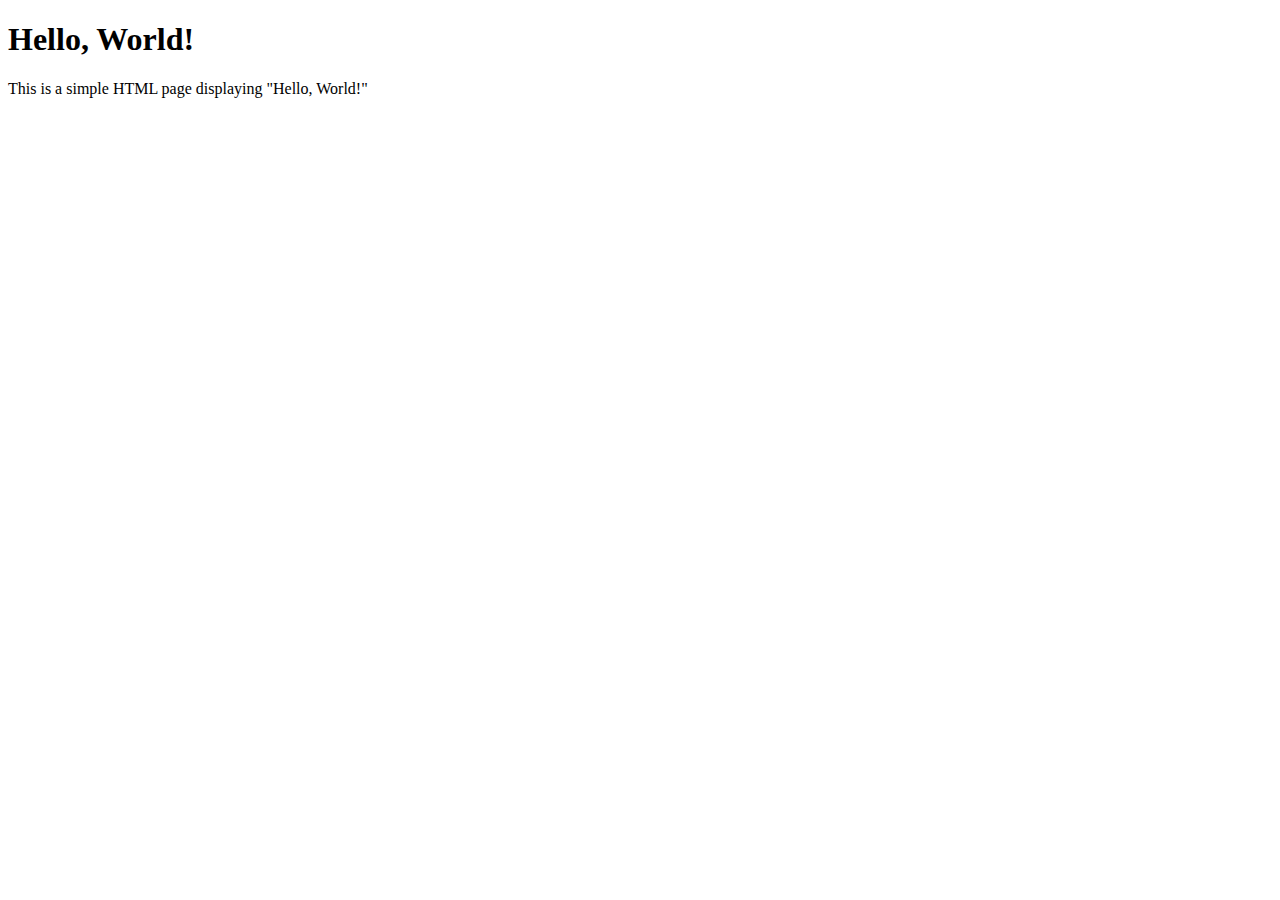
<file: Index.html>
<!DOCTYPE html>
<html lang="en">
<head>
    <meta charset="UTF-8">
    <meta name="viewport" content="width=device-width, initial-scale=1.0">
    <title>Hello, World!</title>
</head>
<body>
    <h1>Hello, World!</h1>
    <p>This is a simple HTML page displaying "Hello, World!"</p>
</body>
</html>
</file>
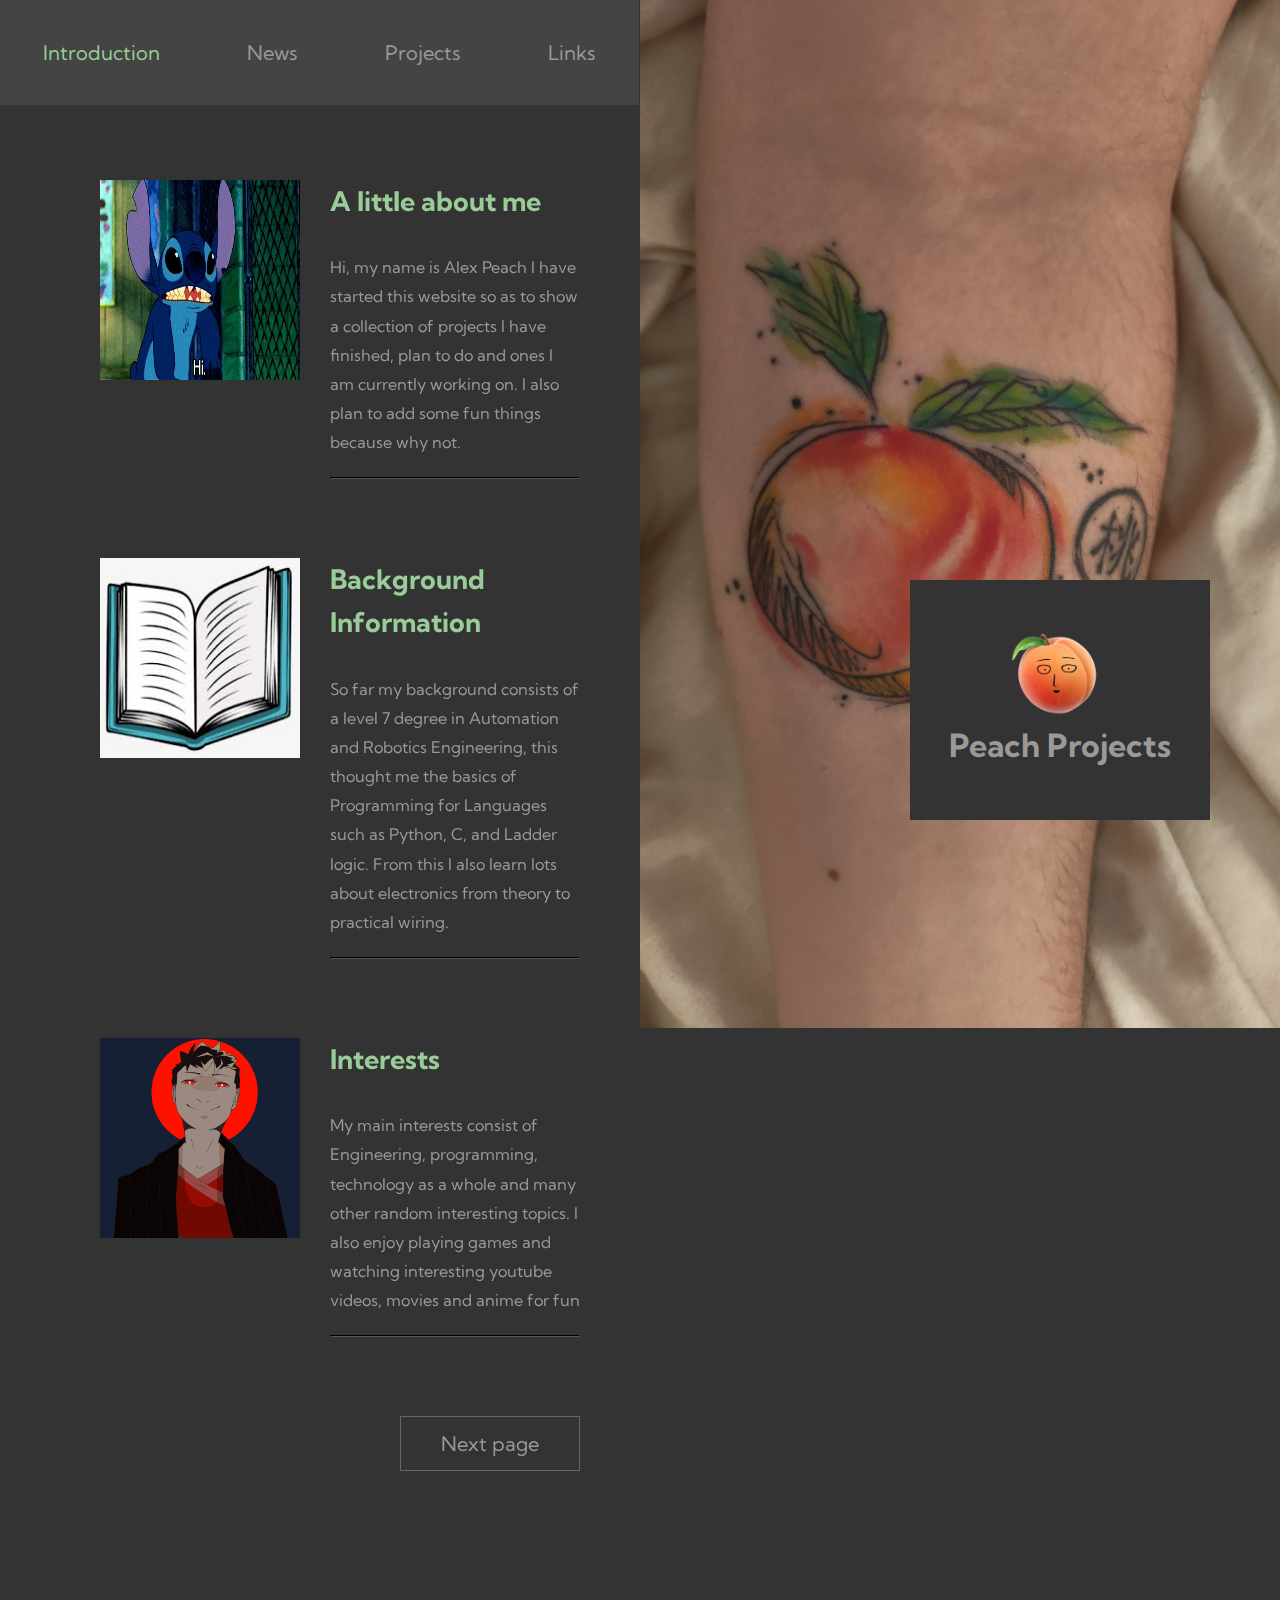
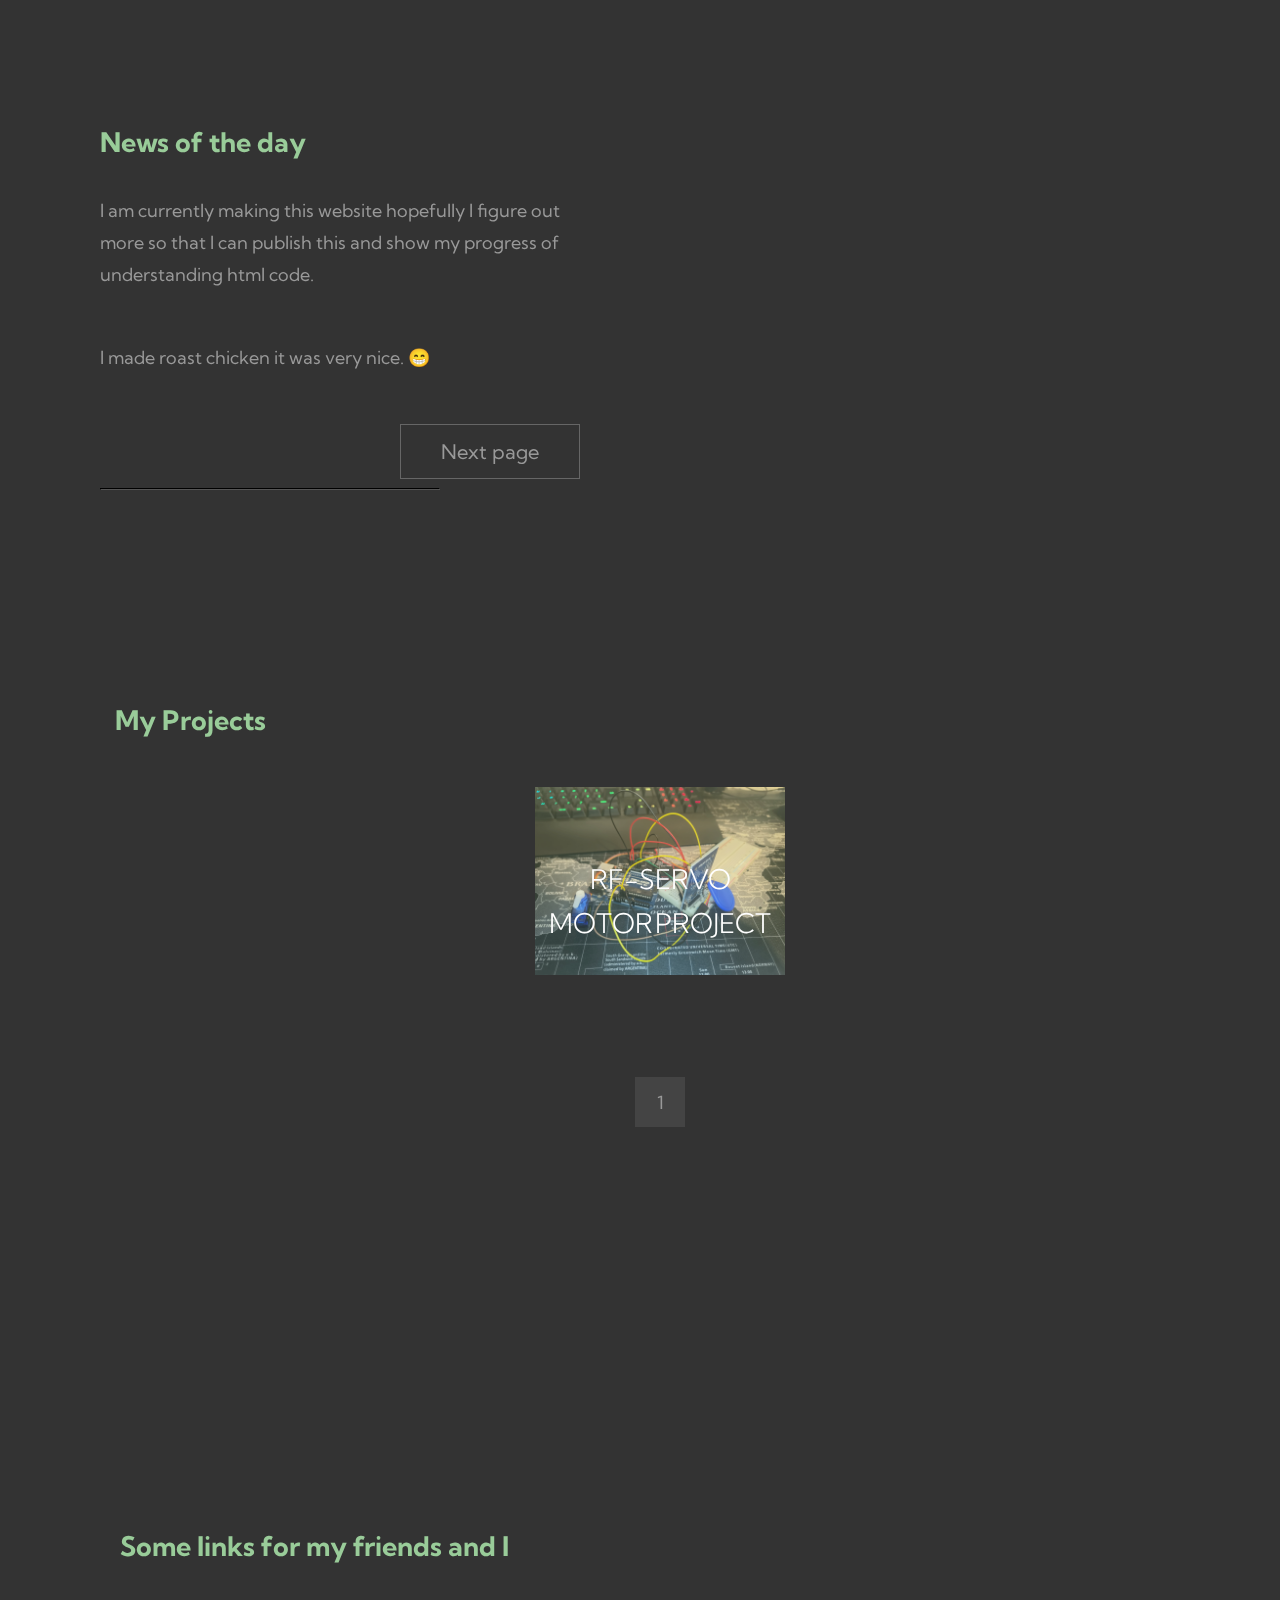
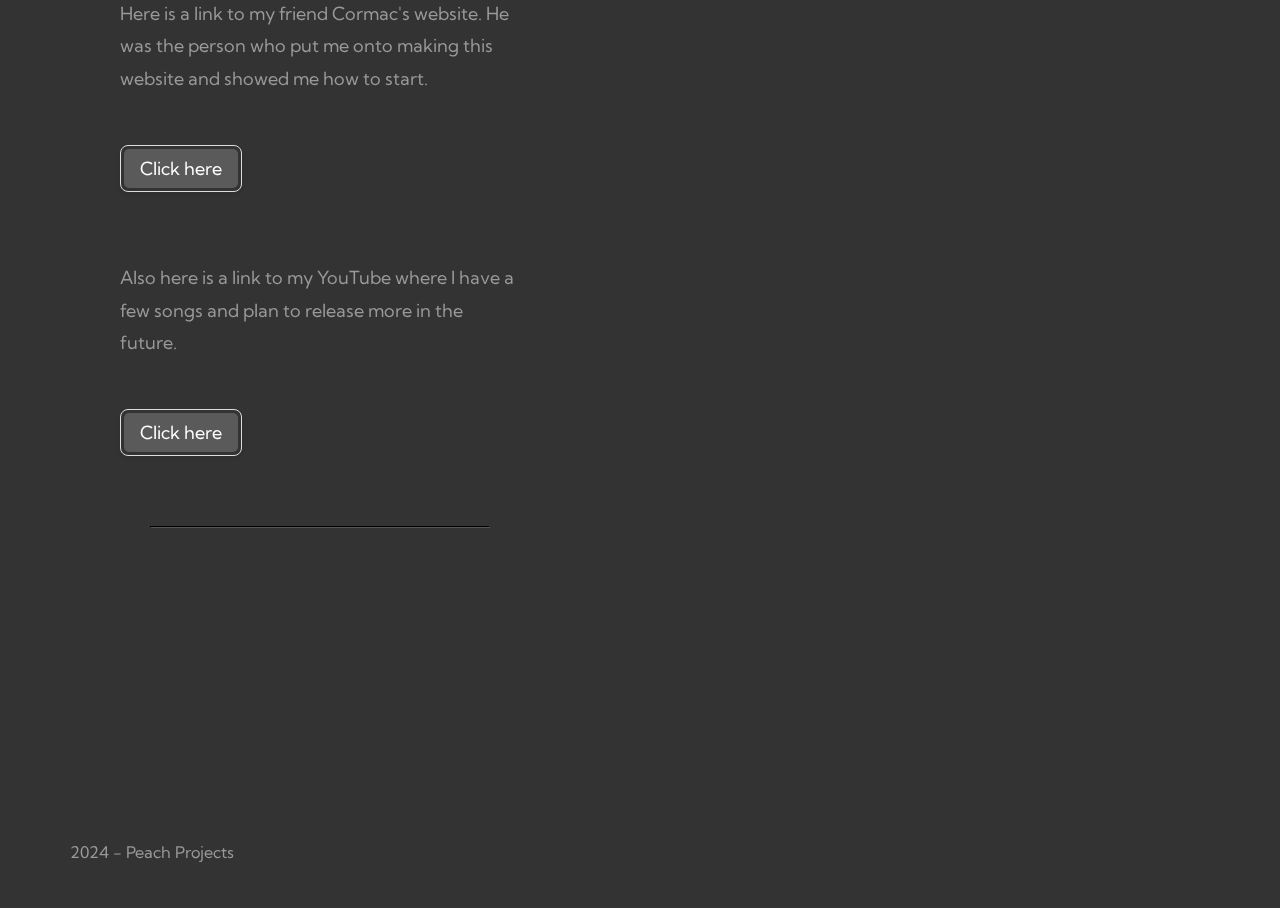
<file: index.html>
<!DOCTYPE html>
<html lang="en">

<head>
    <meta charset="UTF-8">
    <meta name="viewport" content="width=device-width, initial-scale=1.0">
    <title>Peach Projects</title>
    <link href="https://fonts.googleapis.com/css2?family=Kumbh+Sans&display=swap" rel="stylesheet">
    <link rel="stylesheet" href="fontawesome/css/all.min.css"> 
    <link rel="stylesheet" href="css/tooplate-vertex.css">
    <link rel="icon" href="img/gallery/peach_web.ico">
</head>

<body>
    
    <!-- Page Loader -->
    <div id="loader-wrapper">

        <div class="loader-section section-left"></div>
        <div class="loader-section section-right"></div>

    </div>

    <!-- Site logo -->
    <h1 class="tm-brand">
        <img src="img/gallery/peach_web.png" alt="Peach Logo" class="tm-brand-image" style="width: 100px; height: auto;">
        <span class="tm-brand-text">Peach Projects</span>        
    </h1>

    <!-- Nav -->
    <nav class="tm-nav">
        <button class="navbar-toggler" type="button" aria-label="Toggle navigation">
            <i class="fas fa-bars"></i>
        </button>
        <ul id="tm-main-nav">
            <li class="nav-item">                                
                <a href="#intro" class="nav-link current">
                    Introduction
                </a>
            </li>
            <li class="nav-item">
                <a href="#news" class="nav-link">
                    News
                </a>
            </li>
            <li class="nav-item">
                <a href="#projects" class="nav-link">
                    Projects
                </a>
            </li>
            <li class="nav-item">
                <a href="#links" class="nav-link">
                    Links
                </a>
            </li>
        </ul>
    </nav>

    <!-- Content -->
    <main>
        <div id="intro" class="tm-section">
            <!-- Intro left-->
            <div class="tm-section-col tm-content">
                <div class="tm-media">
                    <img src="img/gallery/stitch_hi.gif" alt="Intro image">
                    <div class="tm-media-body">
                        <h2><a class="tm-text-primary">A little about me</a></h2>
                        <p class="tm-mb-20 tm-text-small">
                            Hi, my name is Alex Peach I have started this website so as to show a collection of projects I have finished, plan to do and ones I am currently working on. I also plan to add some fun things because why not. 
                        </p>
                        <hr class="tm-hr tm-mr">
                    </div>
                </div>
    
                <div class="tm-media">
                    <img src="img/gallery/book.jpg" alt="Intro image">
                    <div class="tm-media-body">
                        <h2><a class="tm-text-primary">Background Information</a></h2>
                        <p class="tm-mb-20 tm-text-small">
                            So far my background consists of a level 7 degree in Automation and Robotics Engineering, this thought me the basics of Programming for Languages such as Python, C, and Ladder logic. From this I also learn lots about electronics from theory to practical wiring. 
                        </p>
                        <hr class="tm-hr tm-mr">
                    </div>
                </div>
                
                <div class="tm-media">
                    <img src="img/gallery/peachy_avatar.png" alt="Intro image">
                    <div class="tm-media-body">
                        <h2><a class="tm-text-primary">Interests</a></h2>
                        <p class="tm-mb-20 tm-text-small">
                            My main interests consist of Engineering, programming, technology as a whole and many other random interesting topics. I also enjoy playing games and watching interesting youtube videos, movies and anime for fun
                        </p>
                        <hr class="tm-hr tm-mr">
                    </div>
                </div>
                <div class="tm-text-right">
                    <a href="#news" class="tm-btn tm-btn-next">Next page</a>
                </div>   
                
            </div>
            
            <!-- Intro right -->
            <div class="tm-section-col tm-parallax" data-parallax="scroll" data-image-src="img/gallery/bg-01.jpg"></div>
        </div> <!-- #intro -->

        <div id="news" class="tm-section">
            <!-- NewsOTD left -->
            <div class="tm-section-col tm-content">
                <h2 class="tm-text-primary">News of the day</h2>

                <!-- Input News of the day here -->
                <p>I am currently making this website hopefully I figure out more so that I can publish this and show my progress of understanding html code.</p>
                <p>I made roast chicken it was very nice. &#128513;	
                </p>

                <div class="tm-text-right">
                    <a href="#projects" class="tm-btn tm-btn-next">Next page</a>
                </div>                
                <hr class="tm-hr tm-ml tm-sm-mt-30">
                <div class="tm-row">    
                </div>                
            </div>
            
            <!-- NewsOTD right -->
            <div class="tm-section-col tm-parallax" data-parallax="scroll" data-image-src="img/gallery/bg-02.jpg"></div>
        </div> <!-- My Projects -->

        <div id="projects" class="tm-content tm-content-small-top">
            <div class="tm-gallery-container">
                <h2 class="tm-text-primary tm-gallery-header">My Projects</h2> 
                <div class="tm-gallery tm-mb-80">
                    <figure class="effect-goliath tm-gallery-item">
                        <!-- Add class 'no-popup' to bypass the magnific popup -->
                        <a href="project.html" class="no-popup">
                            <img src="img/gallery/rf_project.jpg" alt="Image" />
                            <figcaption>
                                <h2>Rf-Servo motor Project</h2>
                                <p>Click here to view</p>
                            </figcaption>
                        </a>			
                    </figure>                  
                </div>
                <div class="tm-paging tm-mb-130"></div>
            </div>
        </div>

        <div id="links" class="tm-section">
            <!-- Links left -->
            <div class="tm-section-col tm-content tm-content-small">
                <h2 class="tm-text-primary">Some links for my friends and I</h2>
            
                    <p>
                        Here is a link to my friend Cormac's website. He was the person who put me onto making this website and showed me how to start. <br>
                        <div class="link-box"><a target="_blank" href="https://cmac.vercel.app/">Click here</a></div>
                    </p>
      
                    <p>
                        Also here is a link to my YouTube where I have a few songs and plan to release more in the future. <br>
                        <div class="link-box"><a target="_blank" href="https://www.youtube.com/@alexanderpeach">Click here</a></div>
                    </p>    
            
                <hr class="tm-hr tm-mb-50">                             
            </div>            
            
            <!-- Links right -->
            <div class="tm-section-col tm-parallax" data-parallax="scroll" data-image-src="img/gallery/bg-03.jpg"></div>
        </div> <!-- #about -->

        <div id="contact" class="tm-section">
            <!-- Tag left -->
            <div class="tm-section-col tm-content tm-content-small">
                <footer class="tm-copyright tm-text-small">
                    2024 - Peach Projects
                </footer>              
            </div> 
        </div> <!-- #contact -->

    </main>

    <script src="js/plugins.js"></script>
    <script>
        $(window).on("load", function() {
            $('body').addClass('loaded');
        });

        $(function(){
            
            /*************** Navigation *****************/

            const tmMainNav = $("#tm-main-nav");

            tmMainNav.singlePageNav({
                filter: ':not(.external)'
            });

            $('.navbar-toggler').click(function(e) {
                e.stopPropagation();
                tmMainNav.toggleClass('show');
            });

            $("html").click(function(e) {
                $("#tm-main-nav").removeClass("show");
            });

            /****************** Smooth Scrolling *****************/

            $(".tm-btn-next").on('click', function(event) {
                if (this.hash !== "") {
                    event.preventDefault();
                    var hash = this.hash;

                    $('html, body').animate({
                        scrollTop: $(hash).offset().top
                    }, 800, function(){
                        // window.location.hash = hash;
                    });
                }
            });

            $('.tm-brand-icon').on('click', function(event) {
                $('html, body').animate({
                        scrollTop: $('#intro').offset().top
                    }, 800);
            });

            /****************** Projects gallery ******************/

            const galleryItems = document.querySelector(".tm-gallery").children;
            const itemsPerPage = 10;
            const totalPages = Math.ceil(galleryItems.length / itemsPerPage);
            const pageAttribute = 'data-page';

            function setPagination(currentPage) {
                for(let i = 1; i <= totalPages; i++) {
                    var $pager = '';
                    
                    if(currentPage == i) {
                        $pager = $('<a href="javascript:void(0);" class="active tm-paging-link" '+pageAttribute+'="'+i+'"></a>');
                    } else {
                        $pager = $('<a href="javascript:void(0);" class="tm-paging-link" '+pageAttribute+'="'+i+'"></a>');
                    }

                    $pager.html(i);

                    $pager.click(function(){ 
                        $('.tm-paging-link').removeClass("active");
                        $(this).addClass('active');
                        var page = $(this).eq(0).attr(pageAttribute);
                        showItems(page);
                    });

                    $pager.appendTo($('.tm-paging'));
                }
            }

            function showItems(currentPage) {
                for(let i = 0; i < galleryItems.length; i++) {
                    galleryItems[i].classList.remove("show");
                    galleryItems[i].classList.add("hide");

                    if(i >= (currentPage * itemsPerPage) - itemsPerPage && i < currentPage * itemsPerPage) {
                        galleryItems[i].classList.remove("hide");
                        galleryItems[i].classList.add("show");
                    }
                }
            }

            setPagination(1);
            showItems(1);
       
        });
    </script>
</body>
</html>
</file>
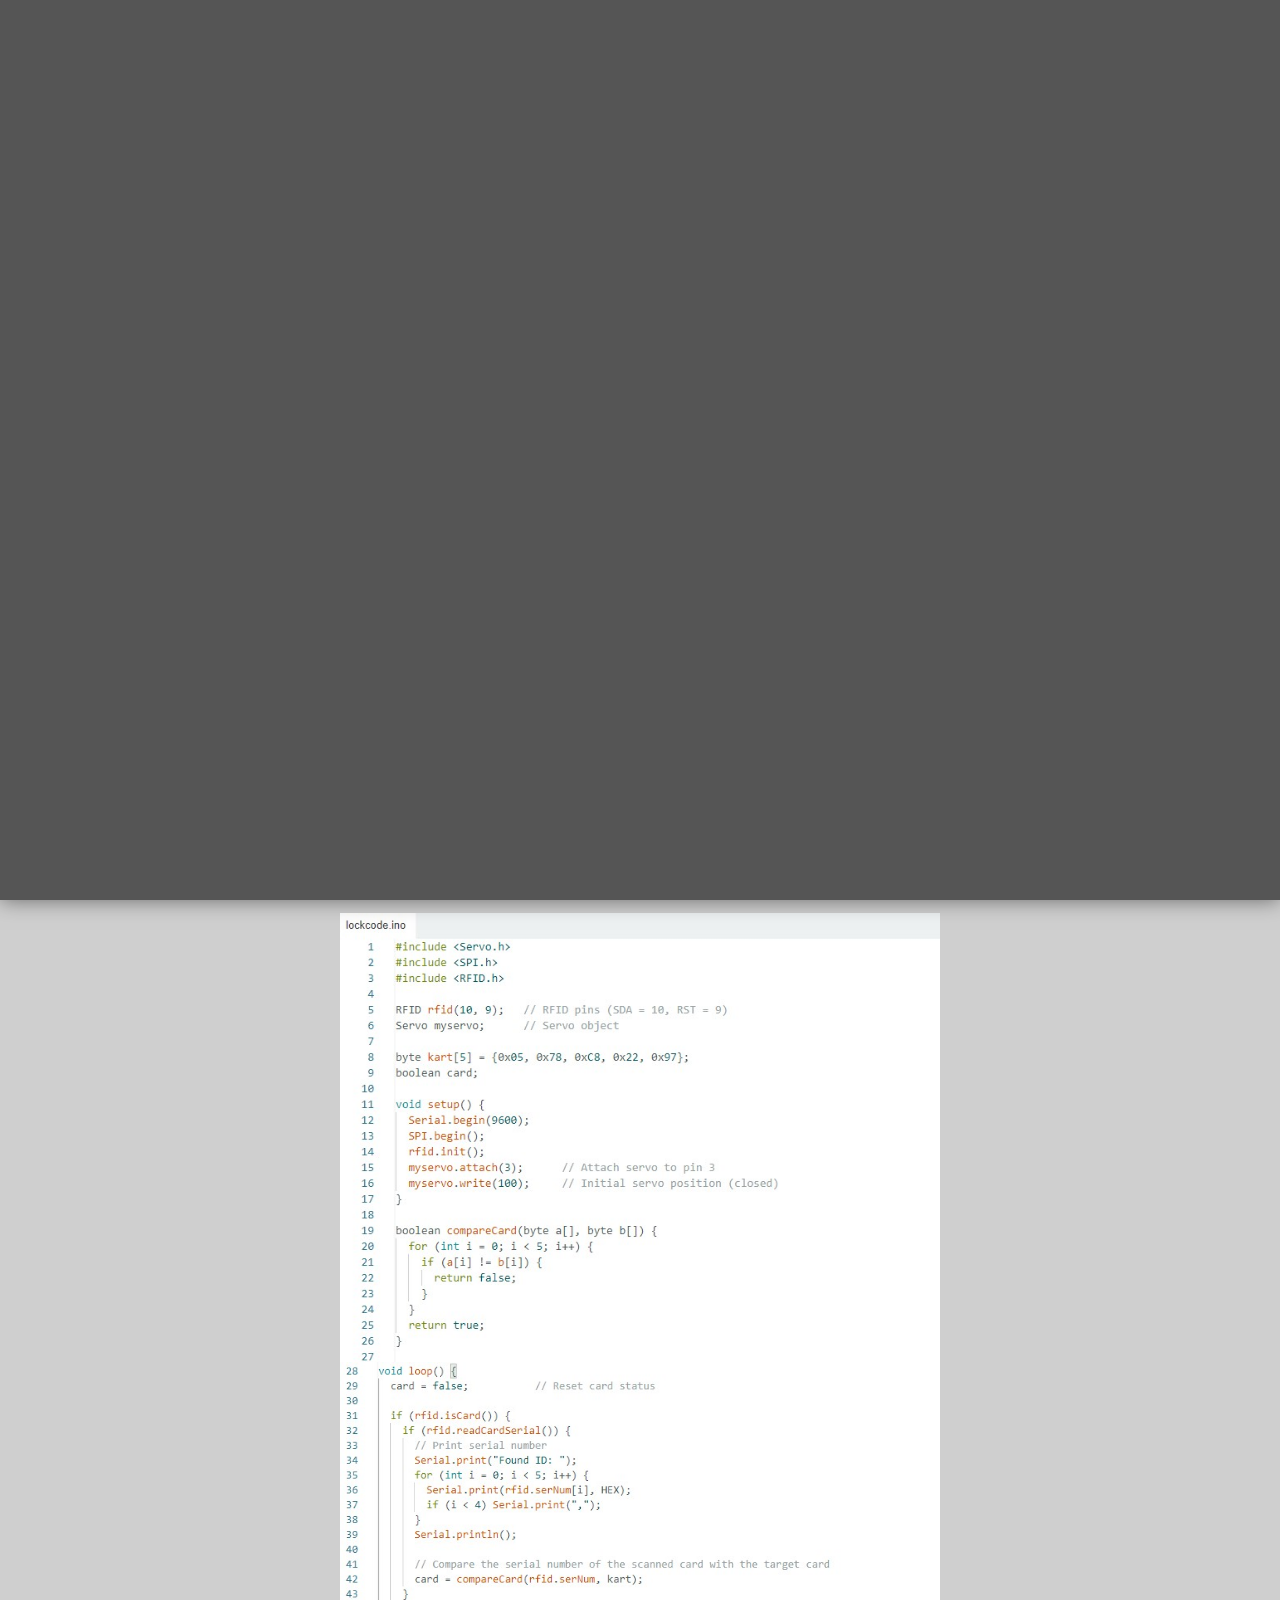
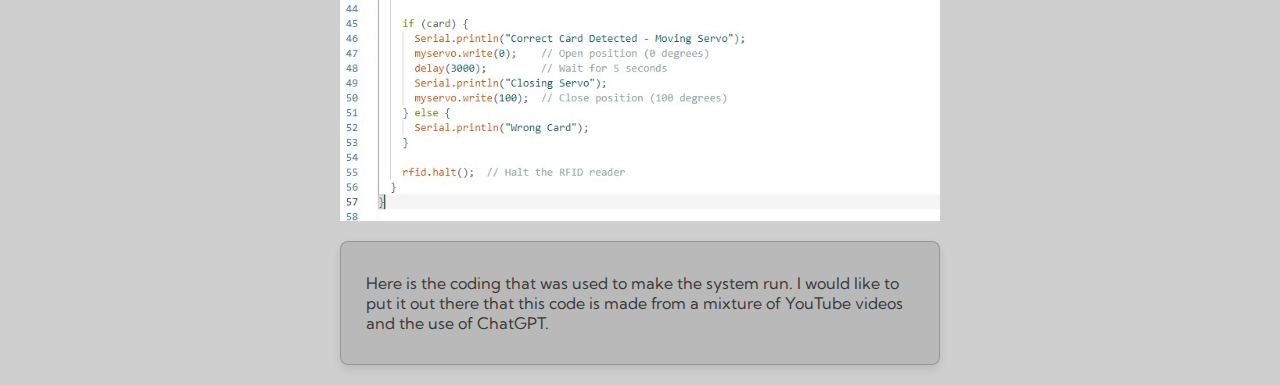
<file: project.html>
<!DOCTYPE html>
<html lang="en">
<head>
    <meta charset="UTF-8">
    <meta name="viewport" content="width=device-width, initial-scale=1.0">
    <title>Project Page</title>
    <link href="https://fonts.googleapis.com/css2?family=Kumbh+Sans&display=swap" rel="stylesheet">
    <link rel="stylesheet" href="fontawesome/css/all.min.css"> 
    <link rel="icon" href="img/gallery/peach_web.ico">
    <link rel="stylesheet" href="css/project.css"> <!-- Ensure this points to the correct CSS -->
</head>

<body>
    <div class="curtain"></div> <!-- Grey curtain div -->

    <!-- Floating logo -->
    <a id="logo-link" href="index.html">
        <img src="img/gallery/peach_web.png" alt="Logo" class="floating-logo">
    </a>

    <div class="container">
        <h1>RF-Servo Motor Project</h1>
        <img src="img/gallery/rf_project.jpg" class="centered-image">
        <br>
        <div class="text-box">
            <p>This is a little project I randomly decided to make, it involves connecting an Rf scanner to an Arduino to act as the Input. The Arduino then sends an output to a mini Servo motor and tells it to rotate 90 degrees. I set it up this way so as to act as a locking mechanism.</p>
            <p>I plan to add a few things in the future, one of those being a screen to show when it is "locking" and "unlocking". I would also like to show named IDs for separate Rf IDs used on the screen as an almost account style system; it could be some fun.</p>
        </div>
        <br>
        <div class="image-container">
            <img src="img/gallery/projects/RFID_CODE_1.jpg" class="centered-image">
        </div>
        <div class="image-container">
            <img src="img/gallery/projects/RFID_CODE_2.jpg" class="centered-image">
        </div>
        <br>
        <div class="text-box">
            <p>Here is the coding that was used to make the system run. I would like to put it out there that this code is made from a mixture of YouTube videos and the use of ChatGPT.</p>
        </div>
    </div>
    

    <!-- Floating back to home -->
    <a href="index.html" class="back-to-home">Go Back to Home</a>

    <script>
        window.addEventListener('load', function() {
            setTimeout(function() {
                document.body.classList.add('closing');
            }, 1000); // Delay before closing animation
        });
    </script>
</body>
</html>
</file>
<file: css/tooplate-vertex.css>
/*

Tooplate 2124 Vertex

https://www.tooplate.com/view/2124-vertex

*/

/* Loader 
https://ihatetomatoes.net/create-custom-preloading-screen/
*/
#loader-wrapper {
    position: fixed;
    top: 0;
    left: 0;
    width: 100%;
    height: 100%;
    z-index: 1001;
}
#loader {
    display: block;
    position: relative;
    left: 50%;
    top: 50%;
    width: 150px;
    height: 150px;
    margin: -75px 0 0 -75px;
    border-radius: 50%;
    border: 3px solid transparent;
    border-top-color: #3498db;

    -webkit-animation: spin 2s linear infinite; /* Chrome, Opera 15+, Safari 5+ */
    animation: spin 2s linear infinite; /* Chrome, Firefox 16+, IE 10+, Opera */

    z-index: 1002;
}

    #loader:before {
        content: "";
        position: absolute;
        top: 5px;
        left: 5px;
        right: 5px;
        bottom: 5px;
        border-radius: 50%;
        border: 3px solid transparent;
        border-top-color: #e74c3c;

        -webkit-animation: spin 3s linear infinite; /* Chrome, Opera 15+, Safari 5+ */
        animation: spin 3s linear infinite; /* Chrome, Firefox 16+, IE 10+, Opera */
    }

    #loader:after {
        content: "";
        position: absolute;
        top: 15px;
        left: 15px;
        right: 15px;
        bottom: 15px;
        border-radius: 50%;
        border: 3px solid transparent;
        border-top-color: #f9c922;

        -webkit-animation: spin 1.5s linear infinite; /* Chrome, Opera 15+, Safari 5+ */
          animation: spin 1.5s linear infinite; /* Chrome, Firefox 16+, IE 10+, Opera */
    }

    @-webkit-keyframes spin {
        0%   { 
            -webkit-transform: rotate(0deg);  /* Chrome, Opera 15+, Safari 3.1+ */
            -ms-transform: rotate(0deg);  /* IE 9 */
            transform: rotate(0deg);  /* Firefox 16+, IE 10+, Opera */
        }
        100% {
            -webkit-transform: rotate(360deg);  /* Chrome, Opera 15+, Safari 3.1+ */
            -ms-transform: rotate(360deg);  /* IE 9 */
            transform: rotate(360deg);  /* Firefox 16+, IE 10+, Opera */
        }
    }
    @keyframes spin {
        0%   { 
            -webkit-transform: rotate(0deg);  /* Chrome, Opera 15+, Safari 3.1+ */
            -ms-transform: rotate(0deg);  /* IE 9 */
            transform: rotate(0deg);  /* Firefox 16+, IE 10+, Opera */
        }
        100% {
            -webkit-transform: rotate(360deg);  /* Chrome, Opera 15+, Safari 3.1+ */
            -ms-transform: rotate(360deg);  /* IE 9 */
            transform: rotate(360deg);  /* Firefox 16+, IE 10+, Opera */
        }
    }

    #loader-wrapper .loader-section {
        position: fixed;
        top: 0;
        width: 51%;
        height: 100%;
        background: #222222;
        z-index: 1001;
        -webkit-transform: translateX(0);  /* Chrome, Opera 15+, Safari 3.1+ */
        -ms-transform: translateX(0);  /* IE 9 */
        transform: translateX(0);  /* Firefox 16+, IE 10+, Opera */
    }

    #loader-wrapper .loader-section.section-left {
        left: 0;
    }

    #loader-wrapper .loader-section.section-right {
        right: 0;
    }

    /* Loaded */
    .loaded #loader-wrapper .loader-section.section-left {
        -webkit-transform: translateX(-100%);  /* Chrome, Opera 15+, Safari 3.1+ */
            -ms-transform: translateX(-100%);  /* IE 9 */
                transform: translateX(-100%);  /* Firefox 16+, IE 10+, Opera */

        -webkit-transition: all 0.7s 0.3s cubic-bezier(0.645, 0.045, 0.355, 1.000);  
                transition: all 0.7s 0.3s cubic-bezier(0.645, 0.045, 0.355, 1.000);
    }

    .loaded #loader-wrapper .loader-section.section-right {
        -webkit-transform: translateX(100%);  /* Chrome, Opera 15+, Safari 3.1+ */
            -ms-transform: translateX(100%);  /* IE 9 */
                transform: translateX(100%);  /* Firefox 16+, IE 10+, Opera */

-webkit-transition: all 0.7s 0.3s cubic-bezier(0.645, 0.045, 0.355, 1.000);  
        transition: all 0.7s 0.3s cubic-bezier(0.645, 0.045, 0.355, 1.000);
    }
    
    .loaded #loader {
        opacity: 0;
        -webkit-transition: all 0.3s ease-out;  
                transition: all 0.3s ease-out;
    }
    .loaded #loader-wrapper {
        visibility: hidden;

        -webkit-transform: translateY(-100%);  /* Chrome, Opera 15+, Safari 3.1+ */
            -ms-transform: translateY(-100%);  /* IE 9 */
                transform: translateY(-100%);  /* Firefox 16+, IE 10+, Opera */

        -webkit-transition: all 0.3s 1s ease-out;  
                transition: all 0.3s 1s ease-out;
    }

/* General */

* {  box-sizing: border-box; }
html, body { overflow-x: hidden; }
body { 
    font-family: 'Kumbh Sans', sans-serif;
    font-size: 18px;
    background-color: #333;
    color: #999;
    margin: 0;
}
a { color: #fff; text-decoration: none; }
a:hover {  color: #9C9; }
button { cursor: pointer; }
a, button { transition: all 0.3s ease; }
ul {
    margin: 0;
    padding: 0;
}

h2 {
    line-height: 1.6;
    margin-top: 0;
    margin-bottom: 30px;
}

p {
    line-height: 1.8;
    margin-bottom: 50px;
}

span, footer {  line-height: 1.8; }

.tm-btn {
    display: inline-block;
    border: 1px solid #666;
    background-color: transparent;
    color: #999;
    padding: 14px 40px;
    font-size: 20px;
}

.tm-btn:hover {
    color: #99CC99;
    border-color: #99CC99;
}

.tm-text-small { font-size: 0.9em; }
.tm-text-center { text-align: center; }
.tm-text-right { text-align: right; }
.tm-text-primary { color: #99CC99; }
.tm-text-secondary { color: #9999CC; }
.tm-text-link { color: #999; }
.tm-text-link:hover { color: #99CC99; }
.tm-relative { position: relative; }

.tm-hr {
    border-color: #555;
    max-width: 340px;
    width: 100%;    
}

.tm-mr {
    margin-right: 0;
    margin-left: auto;
}

.tm-ml {
    margin-left: 0;
    margin-right: auto;
}

.tm-my-50 {
    margin-top: 50px;
    margin-bottom: 50px;
}
.tm-mb-20 { margin-bottom: 20px; }
.tm-mb-50 { margin-bottom: 50px; }
.tm-mb-80 { margin-bottom: 80px; }
.tm-mb-130 { margin-bottom: 130px; }
.tm-mb-200 { margin-bottom: 200px; }

/* Layout */
.tm-section { display: flex; }

.tm-section-col {
    flex: 0 0 50%;
    width: 50%;
}

.tm-content {
    padding: 180px 60px 70px 100px;
    box-sizing: border-box;
}

.tm-content-small { padding: 190px 120px 70px; }
.tm-content-small-top { padding-top: 130px; }

.tm-row {
    display: flex;
    margin-left: -25px;
    margin-left: -25px;
}

.tm-col {
    flex: 0 0 50%;
    width: 50%;
    padding: 25px;
    box-sizing: border-box;
}

/* Brand */
.tm-brand {
    position: fixed;
    bottom: 80px;
    right: 70px;
    width: 300px;
    height: 240px;
    margin-top: 0;
    margin-bottom: 0;
    background-color: #333;
    color: #999;
    display: flex;
    align-items: center;
    justify-content: center;
    flex-direction: column;
}

.tm-brand-icon { margin-bottom: 25px; }
.tm-brand-text { font-size: 32px; }

/* Nav */
.navbar-toggler { display: none; }

.tm-nav {
    position: fixed;
    top: 0;
    left: -1px;
    width: 50%;
    z-index: 1000;  
}

.tm-nav ul {
    background-color: #444;
    display: flex;
    justify-content: space-around;
}

.nav-item { list-style: none; }

.nav-link {
    color: #999;
    padding-top: 40px;
    padding-bottom: 40px;
    display: block;
    font-size: 20px;
}

.nav-link:hover,
.nav-link.current {
    color: #99CC99;
}

/* Introduction */
.tm-media {
    display: flex;
    align-items: flex-start;
    margin-bottom: 70px;
}

.tm-media img {
    width: 200px;
    height: 200px;
}

.tm-media-body {  padding-left: 30px; }

.tm-media-span {
    margin-bottom: 15px;
    display: block;
    text-align: right;
}

/* Gallery */

.tm-gallery-container {
    max-width: 1400px;
    margin-left: auto;
    margin-right: auto;
}

.tm-gallery-header {
    margin-left: 15px;
    margin-right: 15px;
}

.tm-gallery {
	position: relative;
	list-style: none;
	text-align: center;
    overflow: hidden;
    display: flex;
    flex-wrap: wrap;
    align-items: center;
    justify-content: center;
}

.tm-gallery figure {
	position: relative;
	z-index: 50;
	/* float: left; */
	overflow: hidden;
	margin: 15px;
	min-width: 200px;
	max-width: 250px;
	max-height: 250px;
	width: 25%;
	text-align: center;
	cursor: pointer;
}

.tm-gallery figure img {
	position: relative;
	display: block;
	min-height: 100%;
	max-width: 100%;
	opacity: 0.8;
}

.tm-gallery figure figcaption {
	padding: 1em;
	color: #fff;
	text-transform: uppercase;
	font-size: 1em;
	-webkit-backface-visibility: hidden;
	backface-visibility: hidden;
}

.tm-gallery figure figcaption::before,
.tm-gallery figure figcaption::after {
	pointer-events: none;
}

.tm-gallery figure figcaption,
.tm-gallery figure figcaption > a {
	position: absolute;
	top: 0;
	left: 0;
	width: 100%;
    height: 100%;
    box-sizing: border-box;
}

/* Anchor will cover the whole item by default */
/* For some effects it will show as a button */
.tm-gallery figure figcaption > a {
	z-index: 1000;
	text-indent: 200%;
	white-space: nowrap;
	font-size: 0;
	opacity: 0;
}

.tm-gallery figure h2 {
	word-spacing: -0.15em;
	font-weight: 300;
}

.tm-gallery figure h2 span { font-weight: 800; }

.tm-gallery figure h2,
.tm-gallery figure p {
	margin: 0;
}

.tm-gallery figure p {
	letter-spacing: 1px;
	font-size: 68.5%;
}

/*-----------------*/
/***** Goliath *****/
/*-----------------*/

figure.effect-goliath {
	background: #99cc99;
}

figure.effect-goliath img,
figure.effect-goliath h2 {
	-webkit-transition: -webkit-transform 0.35s;
	transition: transform 0.35s;
}

figure.effect-goliath img {
	-webkit-backface-visibility: hidden;
	backface-visibility: hidden;
}

figure.effect-goliath h2,
figure.effect-goliath p {
	position: absolute;
	bottom: 0;
	left: 0;
    padding: 30px 10px;
    text-align: center;
    width: 100%;
}

figure.effect-goliath p {
	text-transform: none;
	font-size: 90%;
	opacity: 0;
	-webkit-transition: opacity 0.35s, -webkit-transform 0.35s;
	transition: opacity 0.35s, transform 0.35s;
	-webkit-transform: translate3d(0,50px,0);
	transform: translate3d(0,50px,0);
}

figure.effect-goliath:hover img {
	-webkit-transform: translate3d(0,-80px,0);
	transform: translate3d(0,-80px,0);
}

figure.effect-goliath:hover h2 {
	-webkit-transform: translate3d(0,-100px,0);
	transform: translate3d(0,-100px,0);
}

figure.effect-goliath:hover p {
	opacity: 1;
	-webkit-transform: translate3d(0,0,0);
	transform: translate3d(0,0,0);
}

.tm-gallery .tm-gallery-item.hide{ display: none; }

.tm-gallery .tm-gallery-item.show{
	display: block;
	animation: show .5s ease;
}

.tm-paging {
    display: flex;
    justify-content: center;
}

.tm-paging-link {
    display: flex;
    justify-content: center;
    align-items: center;
    width: 50px;
    height: 50px;
    color: #999;
    background-color: #222;
    margin: 7.5px;
}

.tm-paging-link:hover,
.tm-paging-link.active {
    background-color: #444444;
}

@keyframes show {
    0% {
    	opacity: 0;
    	transform: scale(0.9);
    }
    100% {
    	opacity: 1;
    	transform: scale(1);
    }
}

/* Contact */
.tm-contact-form {
    max-width: 400px;
    margin-left: auto;
    margin-right: auto;
}
.form-group { margin-bottom: 40px; }

.form-control {
    color: #999;
    font-size: 20px;
    font-family: 'Kumbh Sans', sans-serif;
    padding: 25px 0;
    width: 100%;
    border: none;
    border-bottom: 1px solid #666;
    background: transparent;
}

.form-control:focus {
    color: #999;
    background: transparent;
}

.mapouter {
    position: absolute;
    top: 240px;
    left: 0;
}

.gmap-canvas { width: 340px; }

.tm-copyright {
    margin-left: -50px;
    margin-bottom: -50px;
}

@media (max-width: 1200px) {
    .tm-nav { width: 0; }
    .tm-nav ul {
        position: relative;
        left: -280px;
        flex-direction: column;
        padding-top: 15px;
        padding-bottom: 15px;        
        width: 280px;
        transition: all 0.5s ease;
    }

    .tm-nav ul.show { left: 0; }

    .nav-link {
        text-align: center;
        padding-top: 20px;
        padding-bottom: 20px;
    }

    .navbar-toggler {
        display: block;
        width: 50px;
        height: 45px;
        font-size: 1.2rem;
        background-color: #444444;
        border: none;
        color: #999999;
        outline: none;
    }

    .navbar-toggler:hover { color: #99CC99; }

    .tm-content {
        padding-left: 20px;
        padding-right: 20px;
        padding: 50px 20px;
    }

    .tm-copyright { margin-left: 15px; }
}

@media (max-width: 992px) {
    .tm-brand { 
        position: static;
        margin-left: auto;
        margin-right: 0;
    }

    .tm-gallery figure { width: 33.33%; }

    figcaption h2 { font-size: 1.4rem; }

    .tm-section { flex-direction: column-reverse; }

    .tm-section-col {
        flex: 0 0 100%;
        width: 100%;
    }

    .tm-parallax { min-height: 360px; }

    #contact .tm-parallax {
        margin-bottom: 425px;
    }
    
    .mapouter {
        top: 360px;
        width: 100%;
    }

    .gmap-canvas { width: 100%; }

    .tm-copyright {
        margin-bottom: 0;
        padding: 30px;
    }
}

@media (max-width: 600px) {
    .tm-row { flex-direction: column; }

    .tm-col {
        flex: 0 0 100%;
        width: 100%;
    }

    .tm-media img {
        width: 150px;
        height: 150px;
    }
}

@media (max-width: 560px) {
    .tm-sm-mt-30 { margin-top: 30px; }
}

@media (max-width: 516px) {
    .tm-gallery { display: block; }

    .tm-gallery figure {
        float: left;
        width: 45%;
        margin: 2.5%;
        min-width: 1px;
    }

    figure h2 { font-size: 1rem; }
}

@media (max-width: 420px) {
    .tm-media img {
        width: 100px;
        height: 100px;
    }
}

.link-box {
    background-color: #f9f9f900; /* Light background color */
    border: 1px solid #ddd;    /* Border color */
    border-radius: 8px;        /* Rounded corners */
    padding: 3px;             /* Padding inside the box */
    margin-bottom: 20px;       /* Space between boxes */
    box-shadow: 0 2px 4px rgba(0, 0, 0, 0.1); /* Subtle shadow */
    text-align: center;        /* Center text */
    display: inline-block;     /* Makes the box wrap tightly around its content */
}

.link-box a {
    display: inline-block;     /* Make links behave like buttons */
    padding: 8px 16px;         /* Padding inside the link */
    background-color: #5a5a5a; /* Background color of the link */
    color: white;              /* Text color */
    text-decoration: none;     /* Remove underline */
    border-radius: 5px;        /* Rounded corners of the link */
}

.link-box a:hover {
    background-color: #000000; /* Darker background on hover */
}
</file>
<file: css/project.css>
body {
    font-family: 'Kumbh Sans', sans-serif;
    margin: 0;
    padding: 0;
    background-color: #cfcfcf; /* Background color of the page */
    display: flex;
    flex-direction: column;
    min-height: 100vh;
    overflow-x: hidden;
}

.curtain {
    position: fixed;
    top: 0;
    left: 0;
    width: 100%;
    height: 100%;
    background-color: #555; /* Darker grey */
    transition: transform 0.5s ease; /* Animation speed */
    transform-origin: center; /* Center the scaling */
    z-index: 2000; /* Higher z-index to cover all other content */
    box-shadow: 0 0 20px rgba(0, 0, 0, 0.5); /* Shadow for depth */
}

/* Shrinking animation */
body.closing .curtain {
    transform: scaleX(0); /* Shrink to the center line */
}

.container {
    margin-top: 80px; /* Space for the fixed header */
    flex: 1;
    padding: 0 10px; /* Padding for text */
    text-align: center;
    position: relative;
    z-index: 1; /* Ensure content is above the curtain */
    display: flex; /* Enable flexbox */
    flex-direction: column; /* Stack children vertically */
    align-items: center; /* Center children horizontally */
    max-width: 600px; /* Set a max width for responsiveness */
    margin-left: auto; /* Center the container */
    margin-right: auto; /* Center the container */
}

h1 {
    color: #41830c;
}

p {
    color: #3a3a3a;
    text-align: left;
    padding: 0 10px; /* Padding for text on smaller screens */
    max-width: 100%;
}

.image-container {
    width: 100%; /* Make the container take full width */
    display: flex; /* Enable flexbox for alignment */
    justify-content: center; /* Center the image within the container */
}

.centered-image {
    width: 100%; /* Make images responsive */
    max-width: 600px; /* Set a maximum width of 600px */
    height: auto; /* Maintain aspect ratio */
    margin: 0 auto; /* Center the image horizontally */
}

.back-to-home {
    position: fixed;
    bottom: 20px;
    left: 50%;
    transform: translateX(-50%);
    background-color: #7a7a7a;
    color: white;
    padding: 10px 20px;
    text-decoration: none;
    border-radius: 5px;
    z-index: 1000; /* Ensure it's above other content */
}

.back-to-home:hover {
    background-color: #505050;
}

.floating-logo {
    position: fixed;
    top: 10px;
    right: 10px;
    max-width: 150px;
    height: auto; /* Ensure it stays responsive */
    z-index: 1000; /* Ensure it's above other content */
    cursor: pointer; /* Add a pointer cursor for interactivity */
}

@media (max-width: 768px) {
    .floating-logo {
        max-width: 100px; /* Adjust size for smaller screens */
    }

    .back-to-home {
        bottom: 10px;
        padding: 8px 16px;
    }
}

.text-box {
    background-color: rgba(0, 0, 0, 0.1); /* Light shaded background */
    border: 1px solid rgba(0, 0, 0, 0.2); /* Optional border */
    border-radius: 8px; /* Rounded corners */
    padding: 15px; /* Spacing inside the box */
    width: 100%; /* Make the box take the full width of the container */
    box-shadow: 0 4px 10px rgba(0, 0, 0, 0.1); /* Subtle shadow for depth */
    margin-bottom: 20px; /* Space below the text box */
    box-sizing: border-box; /* Include padding and border in width */
}
</file>
